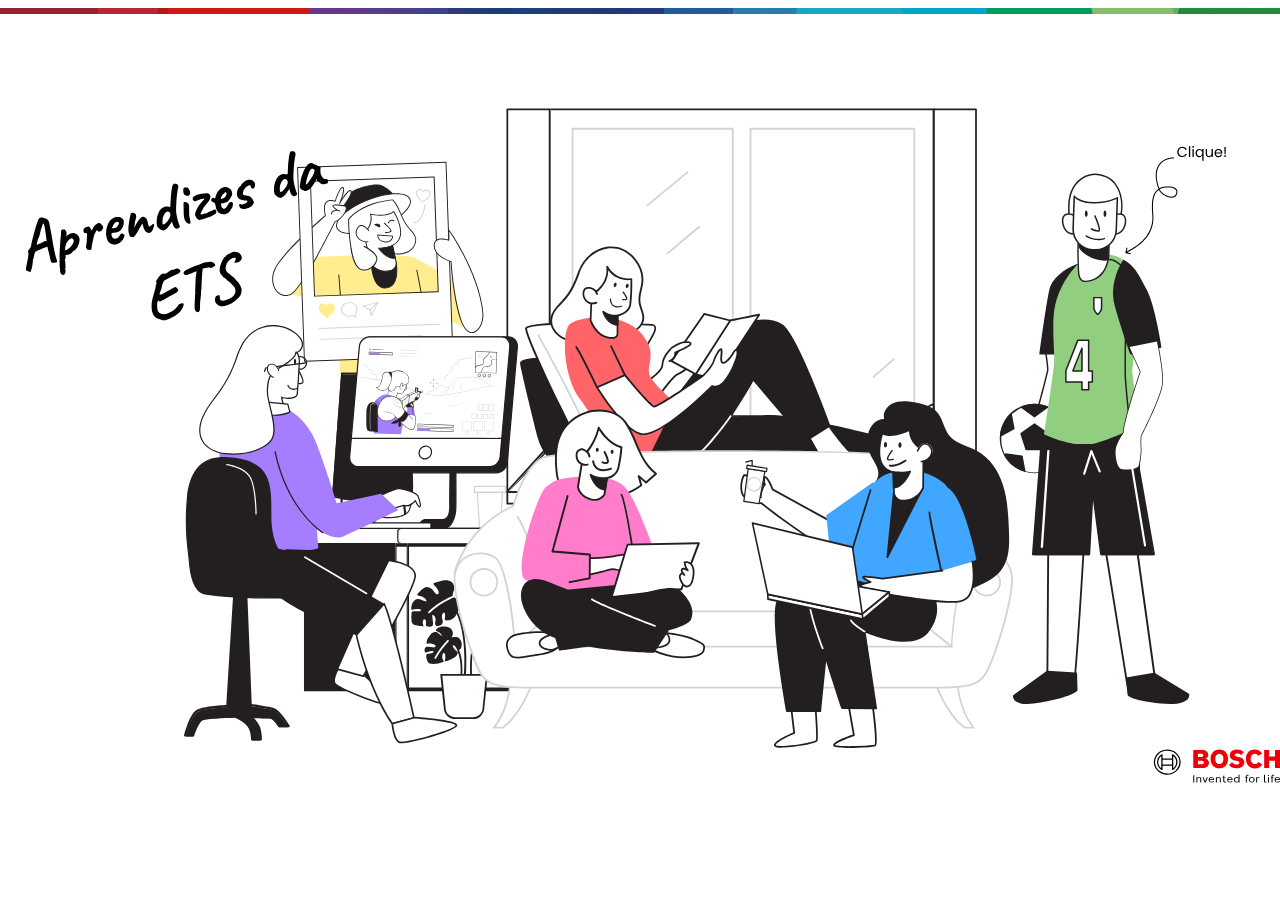
<file: index.html>
<!DOCTYPE html>
<html lang="en">

<head>
  <meta charset="UTF-8" />
  <meta http-equiv="X-UA-Compatible" content="IE=edge" />
  <meta name="viewport" content="width=device-width, initial-scale=1.0" />
  <link rel="stylesheet" href="style.css" />
  <link rel="import" href="my-component.html">
  <title>Apresentação</title>
</head>

<body>
  <nav>
    <img class="nav" src="./images/bosch bar.png" alt="" />
  </nav>
  <div class="principal">
    <object id="object" type="image/svg+xml" data="tudo.svg">
    </object>
  </div>

  <!-- MODAL NAELY EXEMPLO DE TESTE -->

  <div id="fade" class="hide"></div>
  <div id="modal" class="hide">
    <div class="modal-body">
      <img class="imagemModal" src="images\opencardNaely.png"  alt="">
    </div> 
    <!-- <object id="object" type="image/svg+xml" data="Card.svg">
    </object> -->
    <!-- <button class="botaoModal"></button> -->
    <a id="button1_naely" href="https://github.com/Naelylima" target="blank"></a>
    <a id="button2_naely" href="https://www.linkedin.com/in/naely-lima-pereira-2956721a8" target="blank"></a>
  </div>
 


  <!-- FIM MODAL EXEMPLO DE TESTE -->


  <!-- MODAL 2 - GUILHERME  -->

  <div id="modalGuilherme" class="hide">
    <div class="modal-body">
      <img class="imagemModal" src="images\opencardGuilherme.png"alt="">

    </div>
    <a id="button1_guilherme" href="https://github.com/GuiSampaio012" target="blank"></a>
    <a id="button2_guilherme" href="https://www.linkedin.com/in/guilherme-sampaio-de-souza-63a55024b" target="blank"></a>
  </div>

  <!-- MODAL 3 - RADIJA -->
  <div id="modalRadija" class="hide">
    <div class="modal-body">
      <img class="imagemModal" src="images\opencardRadija.png"alt="">
    </div>
    <a id="button1_radija" href="https://github.com/radijaa" target="blank"></a>
    <a id="button2_radija" href="https://www.linkedin.com/in/radija-oliveira-954053191/" target="blank"></a>
  </div>

    <!-- MODAL 4 - BEATRIZ-->
    <div id="modalBeatriz" class="hide">
      <div class="modal-body">
        <img class="imagemModal" src="images\opencardBeatriz.png"alt="">
      </div>
      <a id="button1_beatriz" href="https://github.com/BeatrizClaudino" target="blank"></a>
      <a id="button2_beatriz" href="https://www.linkedin.com/in/beatriz-claudino-20b581212" target="blank"></a>
    </div>

    <!-- MODAL 5 - GRAZIELLY-->
    <div id="modalGrazielly" class="hide">
    <div class="modal-body">
      <img class="imagemModal" src="images\opencardGrazielly.png"alt="">
    </div>
      <a id="button1_grazielly" href="https://github.com/grazixxjp" target="blank"></a>
      <a id="button2_grazielly" href="https://www.linkedin.com/in/grazielly-s-1b638b1b7/" target="blank"></a>
  </div>

    <!-- MODAL 6 - TAYSSA-->
    <div id="modalTayssa" class="hide">
      <div class="modal-body" style="display: block;" >
        <img class="imagemModal" src="images\opencardTayssa.png"alt="">
      </div>
      <a id="button1_tayssa" href="https://github.com/TayAntony" target="blank"></a>
      <a id="button2_tayssa" href="https://www.linkedin.com/in/tayssa-antoniasse-724373190/" target="blank"></a>
    </div>

  <script src="script.js"> </script>
</body>

</html>
</file>
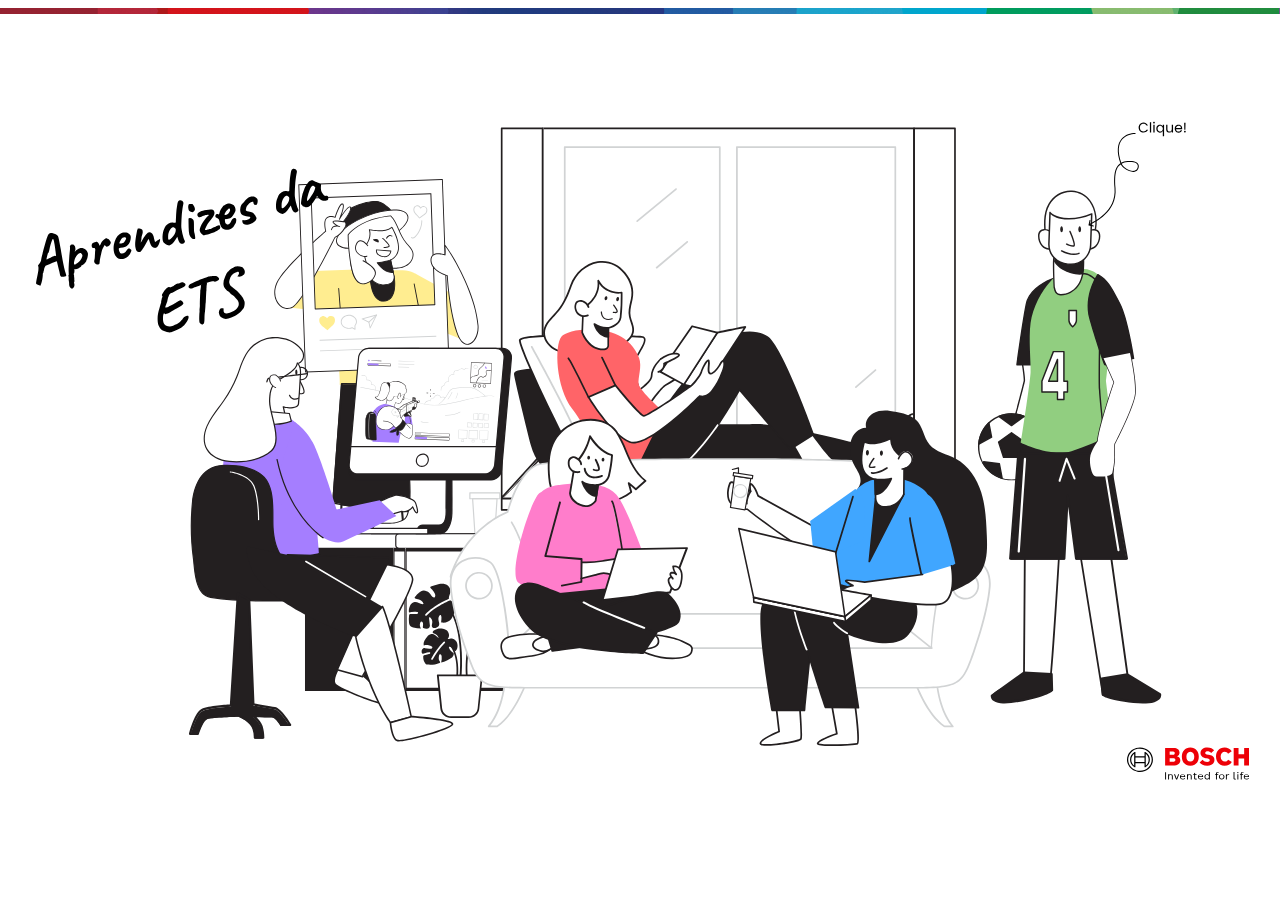
<file: teste.html>
<!DOCTYPE html>
<html lang="en">

<head>
  <meta charset="UTF-8" />
  <meta http-equiv="X-UA-Compatible" content="IE=edge" />
  <meta name="viewport" content="width=device-width, initial-scale=1.0" />
  <link rel="stylesheet" href="style.css" />
  <link rel="import" href="my-component.html">
  <title>Apresentação</title>
</head>

<body>
  <nav>
    <img class="nav" src="./images/bosch bar.png" alt="" />
  </nav>
  <div class="principal">
    <object id="object" type="image/svg+xml" data="Home.svg">
    </object>
  </div>

  <!-- MODAL NAELY EXEMPLO DE TESTE -->

  <div id="fade" class="hide"></div>
  <div id="modal" class="hide">
    <div class="modal-body">
      <img class="imagemModal" src="images\opencardNaely.png"  alt="">
    </div> 
    <!-- <object id="object" type="image/svg+xml" data="Card.svg">
    </object> -->
    <!-- <button class="botaoModal"></button> -->
    <a id="button1_naely" href="https://github.com/Naelylima" target="blank"></a>
    <a id="button2_naely" href="https://www.linkedin.com/in/naely-lima-pereira-2956721a8" target="blank"></a>
  </div>
 


  <!-- FIM MODAL EXEMPLO DE TESTE -->


  <!-- MODAL 2 - GUILHERME  -->

  <div id="modalGuilherme" class="hide">
    <div class="modal-body">
      <img class="imagemModal" src="images\opencardGuilherme.png"alt="">

    </div>
    <a id="button1_guilherme" href="https://github.com/GuiSampaio012" target="blank"></a>
    <a id="button2_guilherme" href="https://www.linkedin.com/in/guilherme-sampaio-de-souza-63a55024b" target="blank"></a>
  </div>

  <!-- MODAL 3 - RADIJA -->
  <div id="modalRadija" class="hide">
    <div class="modal-body">
      <img class="imagemModal" src="images\opencardRadija.png"alt="">
    </div>
    <a id="button1_radija" href="https://github.com/radijaa" target="blank"></a>
    <a id="button2_radija" href="https://www.linkedin.com/in/radija-oliveira-954053191/" target="blank"></a>
  </div>

    <!-- MODAL 4 - BEATRIZ-->
    <div id="modalBeatriz" class="hide">
      <div class="modal-body">
        <img class="imagemModal" src="images\opencardBeatriz.png"alt="">
      </div>
      <a id="button1_beatriz" href="https://github.com/BeatrizClaudino" target="blank"></a>
      <a id="button2_beatriz" href="https://www.linkedin.com/in/beatriz-claudino-20b581212" target="blank"></a>
    </div>

    <!-- MODAL 5 - GRAZIELLY-->
    <div id="modalGrazielly" class="hide">
    <div class="modal-body">
      <img class="imagemModal" src="images\opencardGrazielly.png"alt="">
    </div>
      <a id="button1_grazielly" href="https://github.com/grazixxjp" target="blank"></a>
      <a id="button2_grazielly" href="https://www.linkedin.com/in/grazielly-s-1b638b1b7/" target="blank"></a>
  </div>

    <!-- MODAL 6 - TAYSSA-->
    <div id="modalTayssa" class="hide">
      <div class="modal-body" style="display: block;" >
        <img class="imagemModal" src="images\opencardTayssa.png"alt="">
      </div>
      <a id="button1_tayssa" href="https://github.com/TayAntony" target="blank"></a>
      <a id="button2_tayssa" href="https://www.linkedin.com/in/tayssa-antoniasse-724373190/" target="blank"></a>
    </div>

  <script src="script.js"> </script>
</body>

</html>
</file>
<file: style.css>
#gui:hover {
  cursor: pointer;
  fill: #70e052;
}
.principal {
  width: 100%;
  display: flex;
  justify-content: center;
  align-items: center;
}
#object {
  width: 100%;
  height: 95vh;
}
#radijaG:hover path {
  cursor: pointer;
  fill: #0080f0;
}
#tayssa:hover {
  cursor: pointer;
  fill: #ff494e;
}
#naelyG:hover path {
  cursor: pointer;
  fill: #ff49b6;
}
#beatrizG:hover path {
  cursor: pointer;
  fill: #8c5bff;
}
#graziG:hover path {
  cursor: pointer;
  fill: #ffe459;
}
.nav {
  width: 100%;
}
body {
  margin: 0;
  padding: 0;
}
/* Estilo do modal */
button {
    padding: 0.6rem 1.2rem;
    background-color: #888;
    color: #fff;
    border: none;
    border-radius: 0.25rem;
    cursor: pointer;
    opacity: 0.9;
    font-size: 1rem;
  }
  
  #open-modal {
    background-color: #007bff;
  }
  
  button:hover {
    opacity: 1;
  }
  
  #fade {
    position: fixed;
    top: 0;
    left: 0;
    width: 100%;
    height: 100%;
    background-color: rgba(0, 0, 0, 0.6);
    z-index: 5;
  }
  
  /*  */
  #modal {
    display: flex;
    justify-items: end;
    position: fixed;
    left: 50%;
    top: 50%;
    transform: translate(-50%, -50%);
    width: 800px;
    height: 502px;
    background-color: #00000038;
    max-width: 90%;
    border-radius: 0.5rem;
    z-index: 10;
  }

  .botaoModal{
    height: 50px;
    width: 50px;
  }
  


  #fade,
  #modal {
    transition: 0.5s;
    opacity: 1;
    pointer-events: all;
  }
  
  .modal-header {
    display: flex;
    justify-content: space-between;
    align-items: center;
    border-bottom: 1px solid #ccc;
    margin-bottom: 1rem;
    padding-bottom: 1rem;
  }
  .modal-body{
    width: 285px;
    height: 520px;
  }
  .modal-body p {
    margin-bottom: 1rem;
  }
  
  #modal.hide,
  #fade.hide {
    opacity: 0;
    pointer-events: none;
  }
  
  #modal.hide {
    top: 0;
  }

  /* Guilherme  */

  #modalGuilherme {
    display: flex;
    justify-items: end;
    position: fixed;
    left: 50%;
    top: 50%;
    transform: translate(-50%, -50%);
    width: 800px;
    height: 502px;
    background-color: #00000038;
    max-width: 90%;
    border-radius: 0.5rem;
    z-index: 10;
  }
  #fade,
  #modalGuilherme {
    transition: 0.5s;
    opacity: 1;
    pointer-events: all;
  }

  #modalGuilherme.hide,
  #fade.hide {
    opacity: 0;
    pointer-events: none;
  }
  
  #modalGuilherme.hide {
    top: 0;
  }

  /* Radija  */

  #modalRadija {
    display: flex;
    justify-items: end;
    position: fixed;
    left: 50%;
    top: 50%;
    transform: translate(-50%, -50%);
    width: 800px;
    height: 502px;
    background-color: #00000038;
    max-width: 90%;
    border-radius: 0.5rem;
    z-index: 10;
  }
  #fade,
  #modalRadija {
    transition: 0.5s;
    opacity: 1;
    pointer-events: all;
  }

  #modalRadija.hide,
  #fade.hide {
    opacity: 0;
    pointer-events: none;
  }
  
  #modalRadija.hide {
    top: 0;
  }

    /* Beatriz  */

    #modalBeatriz {
      display: flex;
      justify-items: end;
      position: fixed;
      left: 50%;
      top: 50%;
      transform: translate(-50%, -50%);
      width: 800px;
      height: 502px;
      background-color: #00000038;
      max-width: 90%;
      border-radius: 0.5rem;
      z-index: 10;
    }
    #fade,
    #modalBeatriz {
      transition: 0.5s;
      opacity: 1;
      pointer-events: all;
    }
  
    #modalBeatriz.hide,
    #fade.hide {
      opacity: 0;
      pointer-events: none;
    }
    
    #modalBeatriz.hide {
      top: 0;
    }

    /* Grazielly  */

    #modalGrazielly {
      display: flex;
      justify-items: end;
      position: fixed;
      left: 50%;
      top: 50%;
      transform: translate(-50%, -50%);
      width: 800px;
      height: 502px;
      background-color: #00000038;
      max-width: 90%;
      border-radius: 0.5rem;
      z-index: 10;
    }
    #fade,
    #modalGrazielly {
      transition: 0.5s;
      opacity: 1;
      pointer-events: all;
    }
  
    #modalGrazielly.hide,
    #fade.hide {
      opacity: 0;
      pointer-events: none;
    }
    
    #modalGrazielly.hide {
      top: 0;
    }

  /* Tayssa  */

  #modalTayssa {
    display: flex;
    justify-items: end;
    position: fixed;
    left: 50%;
    top: 50%;
    transform: translate(-50%, -50%);
    width: 800px;
    height: 502px;
    background-color: #00000038;
    max-width: 90%;
    border-radius: 0.5rem;
    z-index: 10;
  }
  #fade,
  #modalTayssa {
    transition: 0.5s;
    opacity: 1;
    pointer-events: all;
  }

  #modalTayssa.hide,
  #fade.hide {
    opacity: 0;
    pointer-events: none;
  }
  
  #modalTayssa.hide {
    top: 0;
  }

  #button1_guilherme{
    width: 34px;
    height: 36px;
    border-radius: 100px;
    align-self: flex-end;
    background-color: rgba(0, 0, 0, 0);
    margin-bottom: 42px;
    margin-left: 268px;
  }

  #button1_guilherme:hover{
    background-color: #91ce80c5;
  }
  
  #button2_guilherme:hover{
    background-color: #91ce80c5;
  }

  #button2_guilherme{
    width: 34px;
    height: 36px;
    border-radius: 100px;
    align-self: flex-end;
    background-color: rgba(0, 0, 0, 0);
    margin-bottom: 42px;
    margin-left: 22px;
  }

  #button1_naely{
    width: 34px;
    height: 36px;
    border-radius: 100px;
    align-self: flex-end;
    background-color: rgba(0, 0, 0, 0);
    margin-bottom: 42px;
    margin-left: 268px;
  }

  #button1_naely:hover{
    background-color: #ff7dcbb4;
  }
  
  #button2_naely:hover{
    background-color: #ff7dcbb4;
  }

  #button2_naely{
    width: 34px;
    height: 36px;
    border-radius: 100px;
    align-self: flex-end;
    background-color: rgba(0, 0, 0, 0);
    margin-bottom: 42px;
    margin-left: 22px;
  }
    
  #button1_radija{
    width: 34px;
    height: 36px;
    border-radius: 100px;
    align-self: flex-end;
    background-color: rgba(0, 0, 0, 0);
    margin-bottom: 42px;
    margin-left: 268px;
  }

  #button1_radija:hover{
    background-color: #40a6ffaf;
  }
  
  #button2_radija:hover{
    background-color: #40a6ffaf;
  }

  #button2_radija{
    width: 34px;
    height: 36px;
    border-radius: 100px;
    align-self: flex-end;
    background-color: rgba(0, 0, 0, 0);
    margin-bottom: 42px;
    margin-left: 22px;
  }

  #button1_beatriz{
    width: 34px;
    height: 36px;
    border-radius: 100px;
    align-self: flex-end;
    background-color: rgba(0, 0, 0, 0);
    margin-bottom: 42px;
    margin-left: 268px;
  }

  #button1_beatriz:hover{
    background-color: #9747ffb2;
  }
  
  #button2_beatriz:hover{
    background-color: #9747ffb2;
  }

  #button2_beatriz{
    width: 34px;
    height: 36px;
    border-radius: 100px;
    align-self: flex-end;
    background-color: rgba(0, 0, 0, 0);
    margin-bottom: 42px;
    margin-left: 22px;
  }

  #button1_grazielly{
    width: 34px;
    height: 36px;
    border-radius: 100px;
    align-self: flex-end;
    background-color: rgba(0, 0, 0, 0);
    margin-bottom: 42px;
    margin-left: 268px;
  }

  #button1_grazielly:hover{
    background-color: #ffed90b2;
  }
  
  #button2_grazielly:hover{
    background-color: #ffed90b2;
  }

  #button2_grazielly{
    width: 34px;
    height: 36px;
    border-radius: 100px;
    align-self: flex-end;
    background-color: rgba(0, 0, 0, 0);
    margin-bottom: 42px;
    margin-left: 22px;
  }

  
  #button1_tayssa{
    width: 34px;
    height: 36px;
    border-radius: 100px;
    align-self: flex-end;
    background-color: rgba(0, 0, 0, 0);
    margin-bottom: 42px;
    margin-left: 268px;
  }

  #button1_tayssa:hover{
    background-color: #ff6469b9;
  }
  
  #button2_tayssa:hover{
    background-color: #ff6469b9;
  }

  #button2_tayssa{
    width: 34px;
    height: 36px;
    border-radius: 100px;
    align-self: flex-end;
    background-color: rgba(0, 0, 0, 0);
    margin-bottom: 42px;
    margin-left: 22px;
  }
</file>
